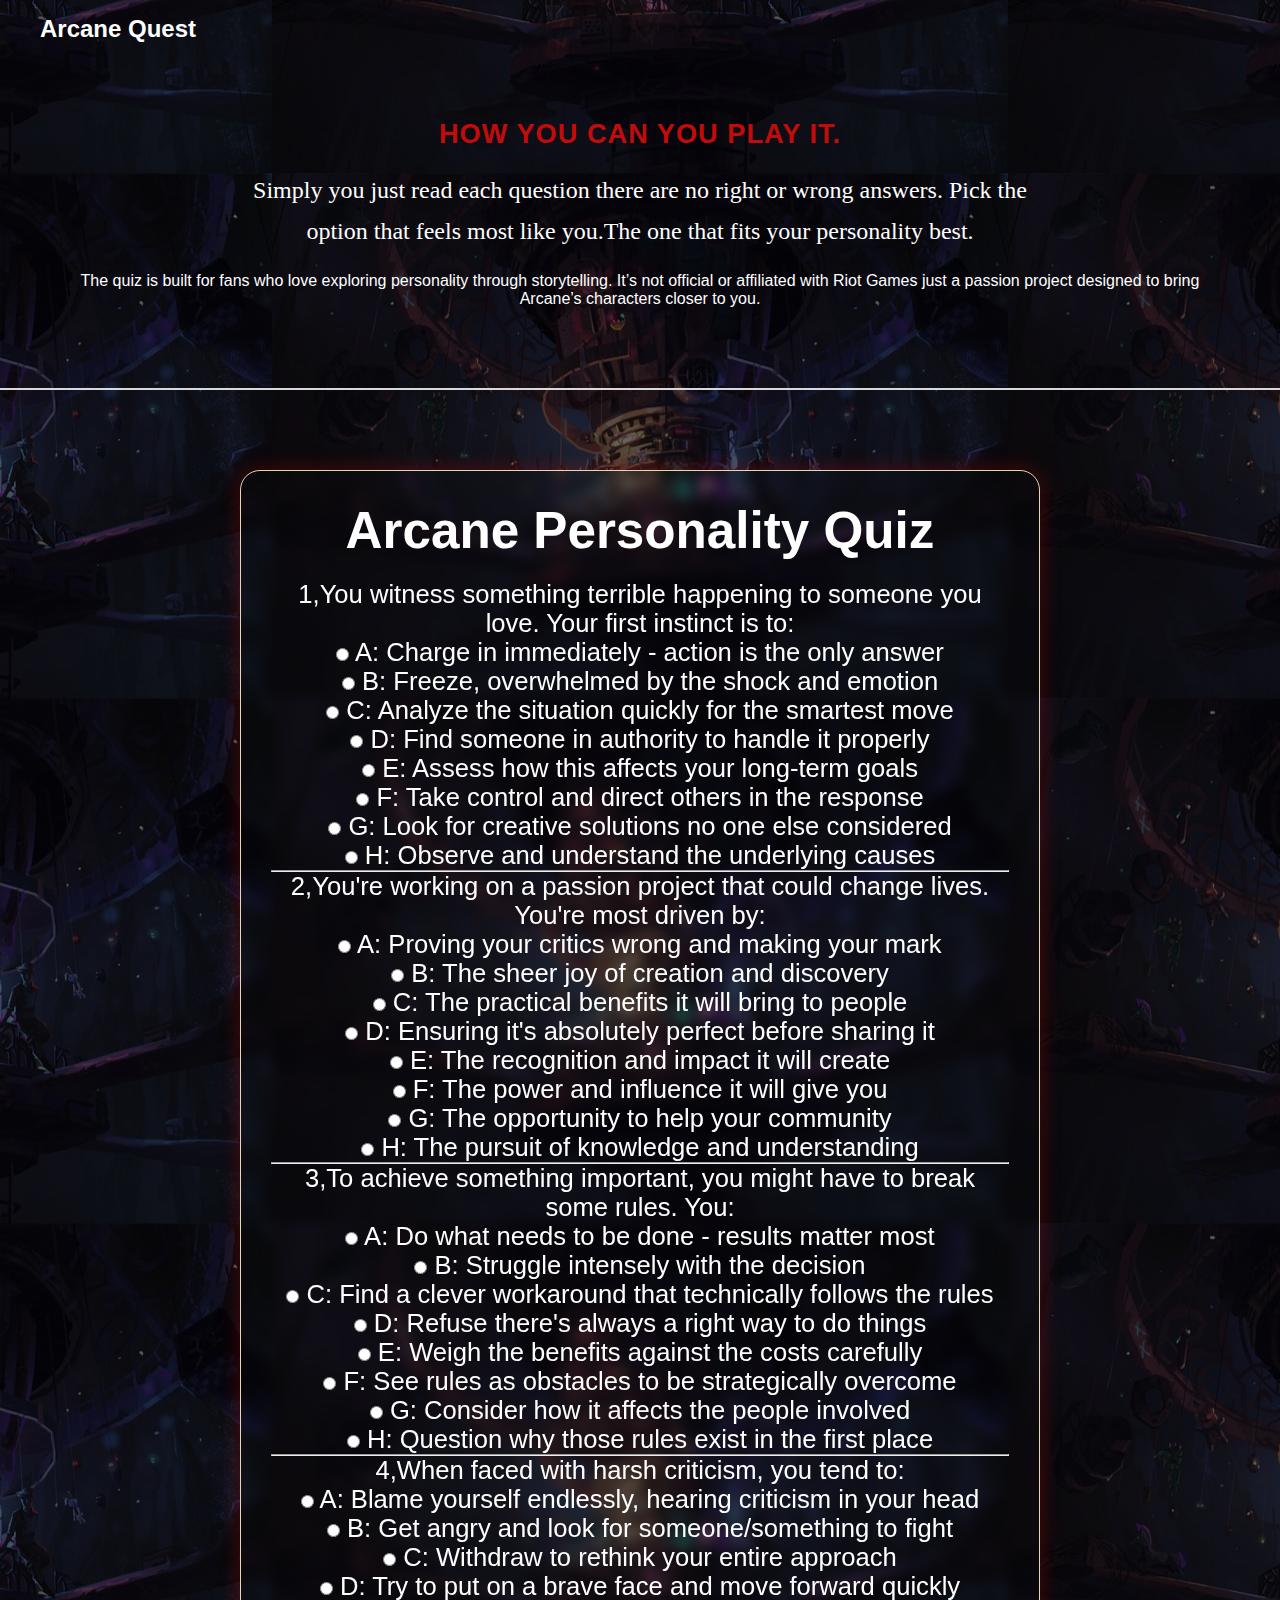
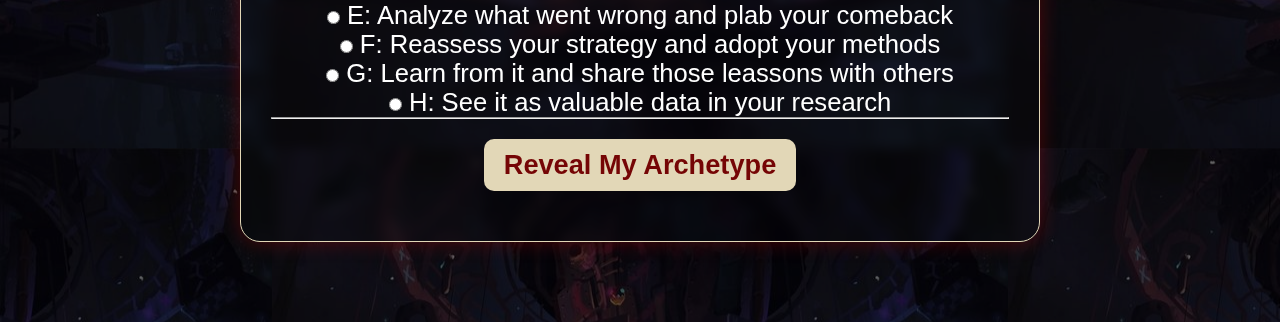
<file: index.html>
<!DOCTYPE html>
<html lang="en">

<head>
    <meta charset="UTF-8">
    <meta name="viewport" content="width=device-width, initial-scale=1.0">
    <title>Arcane.web</title>
    <link rel="stylesheet" href="style.css">
    <style>
     *{
        margin:0;
        padding:0;
        box-sizing: border-box;
        font-family: 'Arial', sans-serif;
     }
        

      nav{
        display:flex;
        justify-content:space-between;/*logo left,links right*/
        align-items:center;
        padding:15px 40px;
      }
      body {
      background:
      linear-gradient(rgba(0, 0, 0, 0.6), rgba(0, 0, 0, 0.6)),
      url('trrj.jpg');
      background-position: center;
      background-repeat: no-repeat/center repeat;
      background-attachment: scroll;
      

      }
    p{
      font-family: Georgia, 'Times New Roman', Times, serif;
    }
    </style>
</head>
<body>
  <header>
   <nav class="navbar">
        <div class="navdiv">
        <a class="logo">Arcane Quest</a>
   </nav>
   </header>
   <section class="about">
    <dic class="about-content">
      <h2>How you can you play it.</h2>
      <p>Simply you just read each question  there are no right or wrong answers.
        Pick the option that feels most like you.The one that fits your personality best.</p>
        The quiz is built for fans who love exploring personality through storytelling. 
      It’s not official or affiliated with Riot Games 
      just a passion project designed 
      to bring Arcane’s characters closer to you.

      </p>
    </dic>
   </section>
     <main class="quiz-container">
    <h1>Arcane Personality Quiz</h1>
    <div id="quiz"></div>
    <button id="submit">Reveal My Archetype</button>
    <div id="result"></div>
  
  <script src="script.js"></script>
</body>
</html>
</file>
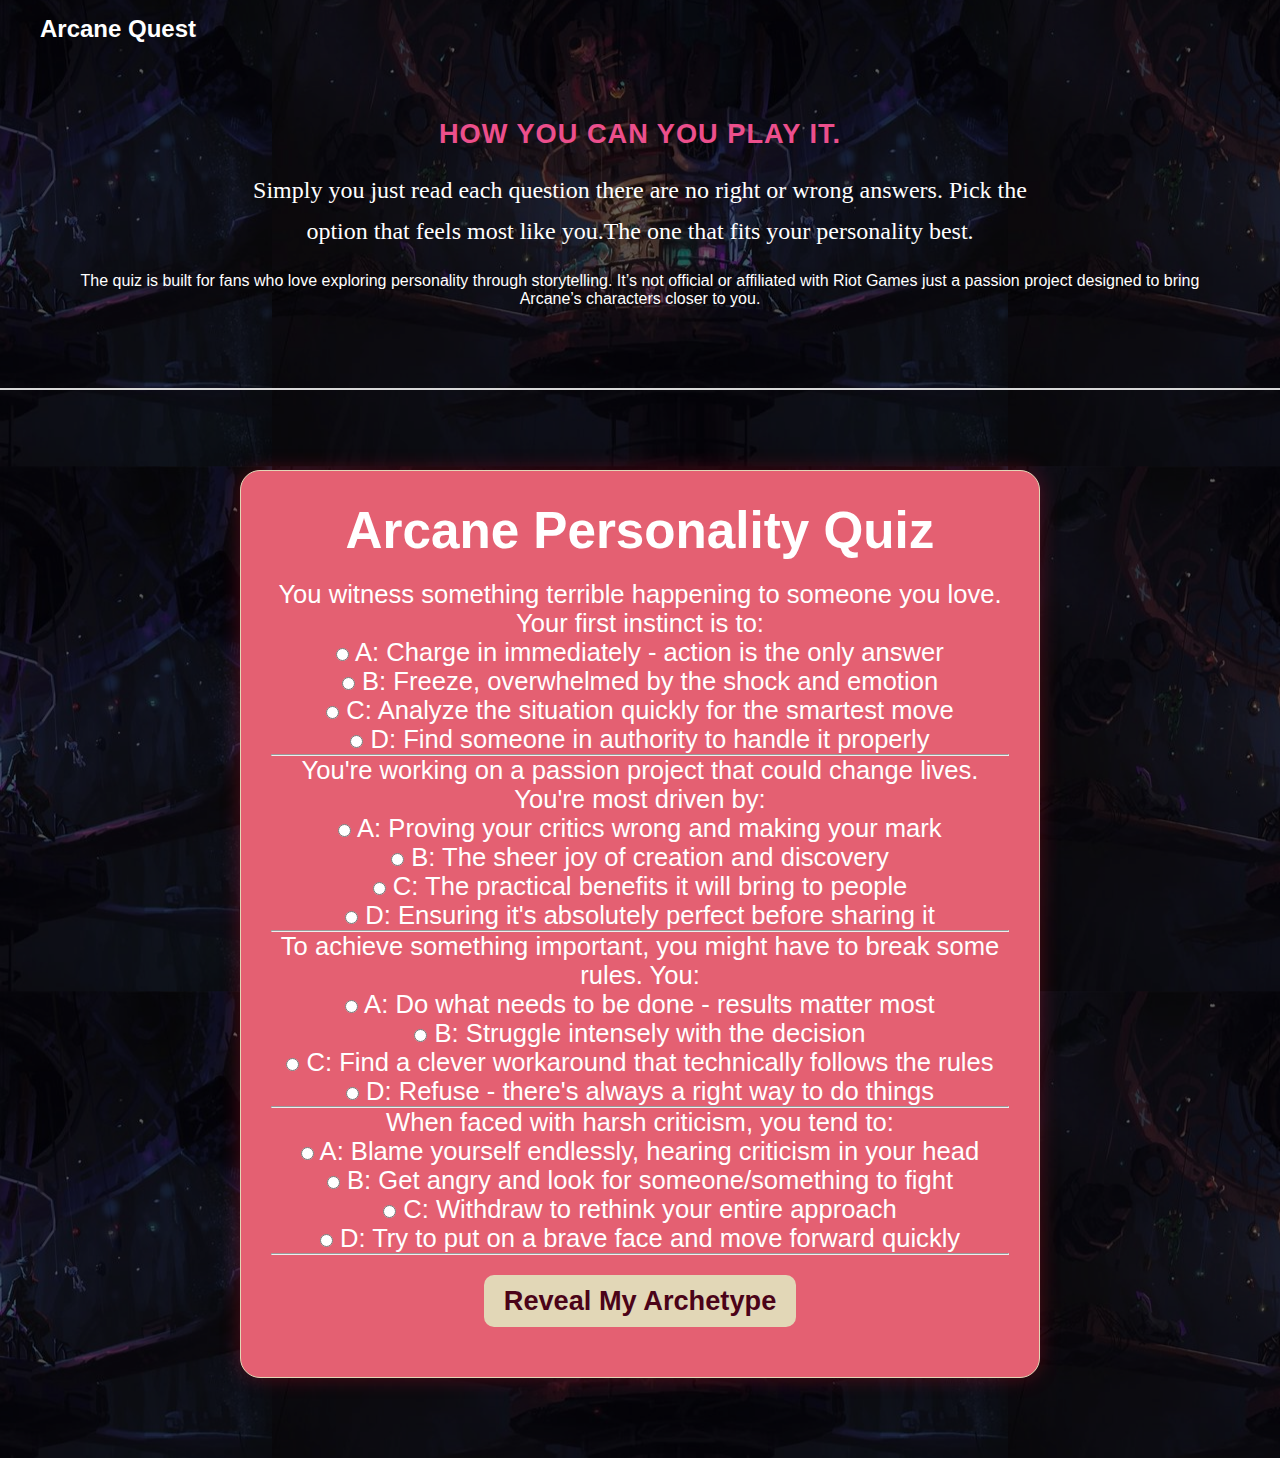
<file: arcan.html>
<!DOCTYPE html>
<html lang="en">

<head>
    <meta charset="UTF-8">
    <meta name="viewport" content="width=device-width, initial-scale=1.0">
    <title>Arcane.web</title>
    <link rel="stylesheet" href="arcan.css">
    <style>
     *{
        margin:0;
        padding:0;
        box-sizing: border-box;
        font-family: 'Arial', sans-serif;
     }
        

      nav{
        display:flex;
        justify-content:space-between;/*logo left,links right*/
        align-items:center;
        padding:15px 40px;
      }
      body {
      background:
      linear-gradient(rgba(0, 0, 0, 0.6), rgba(0, 0, 0, 0.6)),
      url('trrj.jpg');
      background-position: center;
      background-repeat: no-repeat/center repeat;
      background-attachment: scroll;
      

      }
    p{
      font-family: Georgia, 'Times New Roman', Times, serif;
    }
    </style>
</head>
<body>
  <header>
   <nav class="navbar">
        <div class="navdiv">
        <a class="logo">Arcane Quest</a>
   </nav>
   </header>
   <section class="about">
    <dic class="about-content">
      <h2>How you can you play it.</h2>
      <p>Simply you just read each question  there are no right or wrong answers.
        Pick the option that feels most like you.The one that fits your personality best.</p>
        The quiz is built for fans who love exploring personality through storytelling. 
      It’s not official or affiliated with Riot Games 
      just a passion project designed 
      to bring Arcane’s characters closer to you.

      </p>
    </dic>
   </section>
     <main class="quiz-container">
    <h1>Arcane Personality Quiz</h1>
    <div id="quiz"></div>
    <button id="submit">Reveal My Archetype</button>
    <div id="result"></div>
  
  <script src="arcane.js"></script>
</body>
</html>
</file>
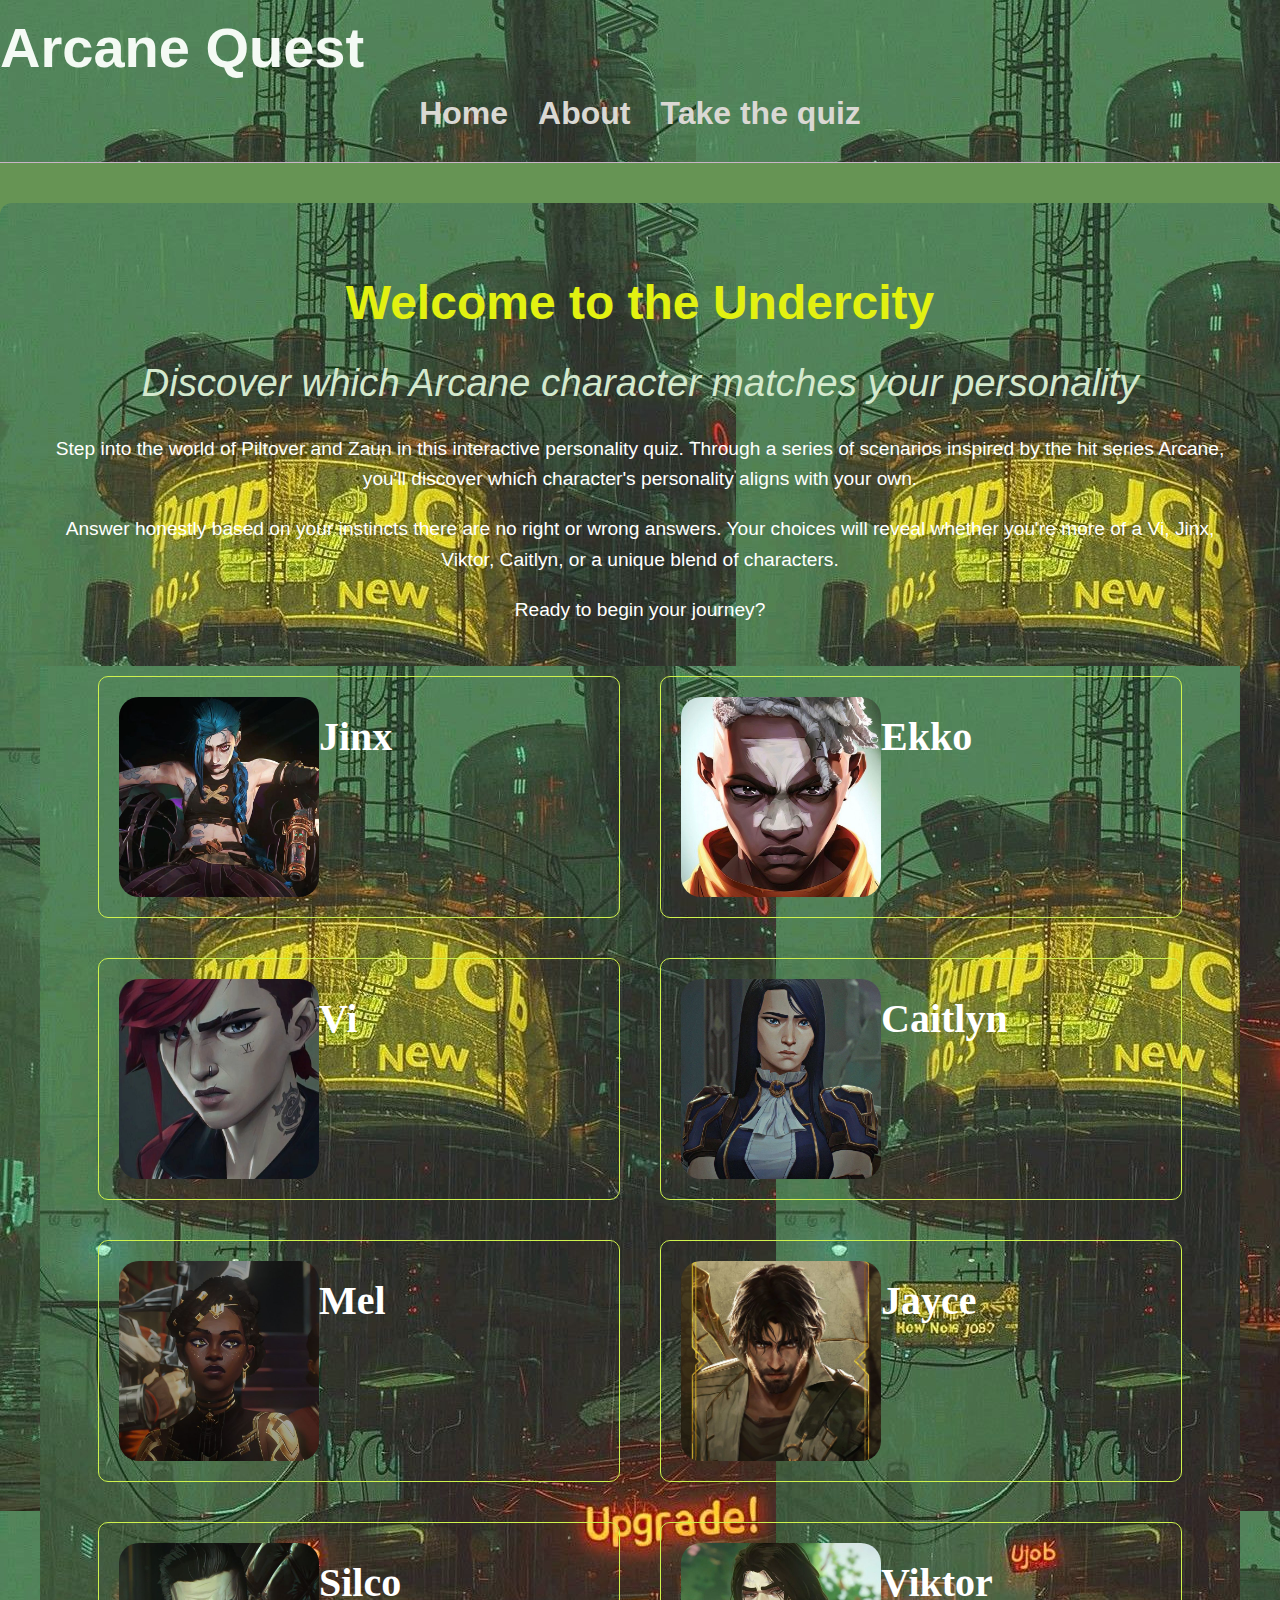
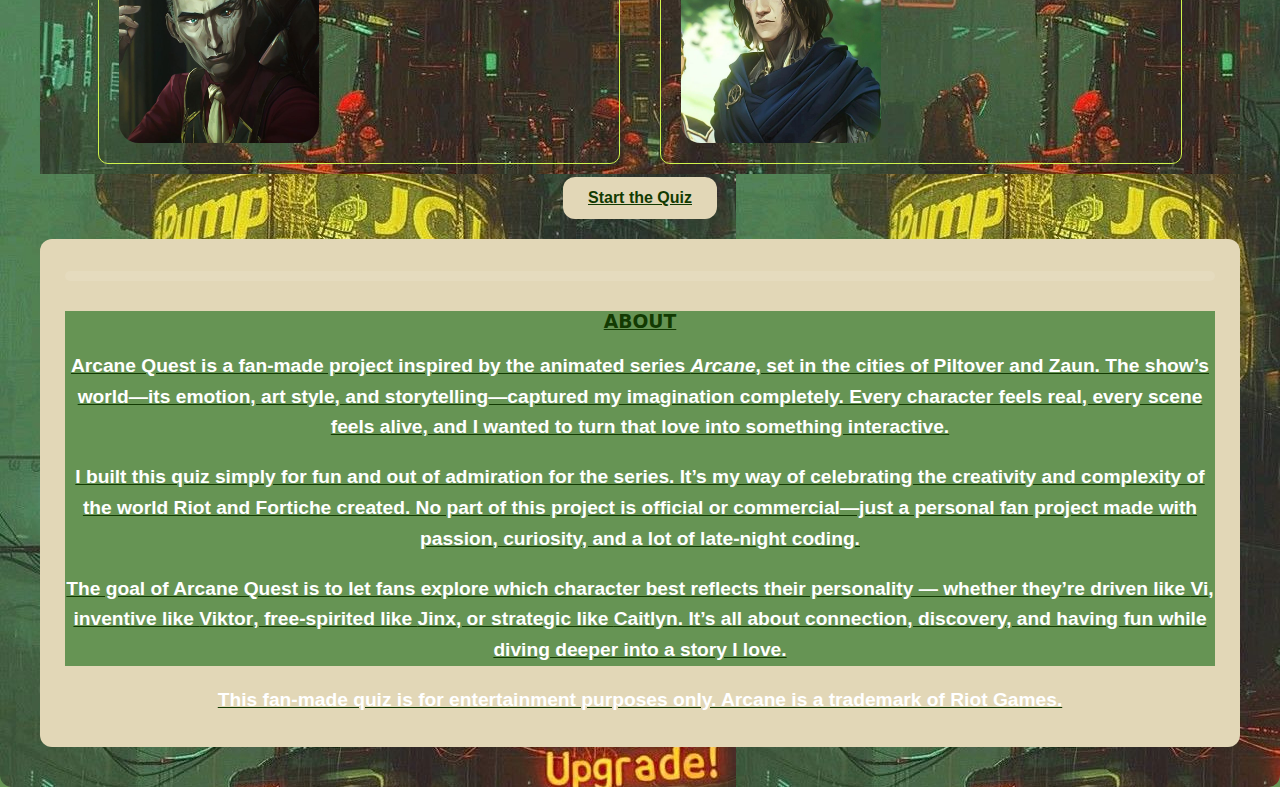
<file: home.html>
<!DOCTYPE html>
<html lang="en">
<head>
    <meta charset="UTF-8">
    <meta name="viewport" content="width=device-width, initial-scale=1.0">
    <title>Arcane Personality 
      quizGame</title>
    <style>
        
      body{
        margin:0;
        padding: 0;
        font-family:'Segoe UI', Tahoma, Geneva, Verdana, sans-serif;
        color:#61ce6a;
        display:flex;
        flex-direction: column;
        align-items:center;
        min-height:100hv;
        background-color: #669454;

      }
    h1,h2{
        text-align:center;
        color:rgb(226, 241, 17);
        font-size:3rem;
      }
    p{
        line-height:1.6;
        color:#fff;
        text-align:center;
        font-size:1.2rem;
        font-family: 'Gill Sans', 'Gill Sans MT', Calibri, 'Trebuchet MS', sans-serif;
    }
    /*--navbar--*/
    header{
        width:100%;
        background:rgba(70, 161, 67, 0.85);
        border-bottom:1px solid rgb(201, 180, 199);
        align-items: center;
        justify-content: space-between;
        padding:15px 40px;
        background-image: url('red.jpg');

        
    }
    .navbar {
      display: flex;
      justify-content: center;
      align-items: center;
      gap: 30px;
      padding: 15px 0;
    }
     .navbar a {
      color: #dad8d3;
      text-decoration: none;
      font-weight: bold;
      transition: color 0.3s ease;
      font-size: 2rem;
    }

    .navbar a:hover, .navbar a.active {
      color: #f4faf4;
    }

    .logo {
      font-size: 3.5em;
      color: #f4faf4;
      margin-right:50px;
      font-weight: bolder;
      
    }
    .intro-container{
        text-align: center;
        background: #1e1e2e;
        color: #eee;
        padding: 40px;
        border-radius: 12px;
        font-size:2rem;
      }
    .subtitle{
      color:#d4e9ce;
      font-style:italic;
      margin:-10px;
      margin-bottom: 20px;
      font-size: 3vw;
      

      }
    .intro{
      margin-bottom: 30px;

    }
    .h1{
      font-size: 3vw;
    }
    
    .container {
        display: flex;              /* makes items sit side by side */
        justify-content: center;    /* centers them horizontally */
        align-items: flex-start; 
        flex-wrap:wrap;   /* aligns items at the top */
        gap: 20px;                  /* adds space between images */
        margin-top: 40px;
        background-image:url('red.jpg');
        background-repeat:inherit;
      

    }
    .item{
        display: inline-block;
        text-align:center;
        border: 1px solid #cff34d;
        padding: 20px;
        border-radius: 10px;
        text-align: center;
        transition: transform 0.3s ease, box-shadow 0.3s ease;
    }
    
    .item img{
        width:200px;
        height:200px;
        object-fit:cover;
        border-radius:20px;
        
    }
    .item:hover{
      transform: translateY(-8px);
      box-shadow: 0 4px 12px rgba(102, 165, 86, 0.4);
    }
    .caption{
        margin-top:8px;
        font-size: 2.5rem;
        font-weight:bold;
        color:#fff;
        font-family: Georgia, 'Times New Roman', Times, serif;
    }

  

    /* === INTRO SECTION === */
    .intro {
      text-align: center;
      margin-bottom: 30px;
    }

    .btn {
      display: inline-block;
      background-color: #e2d7b7;
      color: #123a02;
      border: none;
      padding: 12px 25px;
      font-size: 1rem;
      font-weight: bold;
      border-radius: 12px;
      cursor: pointer;
      transition: background 0.3s, transform 0.2s;
    }

    .btn:hover {
      background-color: #c9bb94;
      transform: scale(1.05);
    }

    /* === GRID ITEMS (FOR YOUR .item divs) === */
    

    .container .item {
      display:flex;
      width: 40%;
      margin: 10px;
    }
    .scroll-container::-webkit-scrollbar{
      height:8px;
    }
    .scroll-container::-webkit-scrollbar-thumb{
      border-radius: 5px;
    }
    

    /* === QUIZ SCREEN === */
    .progress-bar {
      background-color: rgba(255, 255, 255, 0.1);
      border-radius: 10px;
      height: 10px;
      width: 100%;
      margin: 20px 0;
    }

    .progress {
      background-color: #c9bb94;
      height: 10px;
      border-radius: 10px;
      width: 0%;
      transition: width 0.4s ease;
    }

    /* === RESULT SCREEN === */
    #result-container {
      text-align: center;
      margin-top: 30px;
      font-size: 1.2rem;
      color: #f4e9b6;
    }

    .about{
      background-color: #669454;
      font-family:system-ui, -apple-system, BlinkMacSystemFont, 'Segoe UI', Roboto, Oxygen, Ubuntu, Cantarell, 'Open Sans', 'Helvetica Neue', sans-serif
    }

    /* === RESPONSIVE DESIGN === */
    @media (max-width: 600px) {
      .navbar {
        flex-direction: column;
        gap: 10px;
      }

      .container .item {
        width: 200px;
        flex:0 0 auto;
        border-radius:15px;
        transition:transform 0.3s;
      }
      /* === FOOTER === */
    footer {
      text-align: center;
      font-size: 0.9rem;
      color: #f1efe9;
      margin-top: 40px;
      padding: 10px;


    }
    }
    </style>
 
</head>

    
<body>
    <header>
      <div class="logo">Arcane Quest</div>

    <nav class="navbar">
           <a href="#">Home</a>
           <a href="#">About</a>
           <a href="index.html">Take the quiz</a>
    
    </nav>
    </header>
    <main class="container intro-container">

        <section id="intro-screen" class="game-section">
            <div class="intro">
            
                <h1>Welcome to the Undercity</h1>
            <p class="subtitle">Discover which Arcane character matches your personality</p>
                <p>Step into the world of Piltover and Zaun in this interactive personality quiz. Through a series of scenarios inspired by the hit series Arcane, you'll discover which character's personality aligns with your own.</p>
                <p>Answer honestly based on your instincts there are no right or wrong answers. Your choices will reveal whether you're more of a Vi, Jinx, Viktor, Caitlyn, or a unique blend of characters.</p>
                <p>Ready to begin your journey?</p>
            </div>
    <div class="container">
      <div class="item item-1">
      <img src="vd.jpg" alt="Jinx">
      <p class="caption">Jinx</p>
        </div>

       <div class="item item-2">
       <img src="fds.jpg" alt="Ekko">
       <p class="caption">Ekko</p>
          </div>

      <div class="item item-3">
      <img src="vdfv.jpg" alt="Vi">
      <p class="caption">Vi</p>
          </div>
      <div class="item item-4">
      <img src="cdc.jpg" alt="Caitlyn">
      <p class="caption">Caitlyn</p>
        </div>
      <div class="item item-4">
      <img src="mel.jpg" alt="mel">
      <p class="caption">Mel</p>
        </div>
      <div class="item item-4">
      <img src="jayce.jpg" alt="jayce">
      <p class="caption">Jayce</p>
        </div>
      <div class="item item-4">
      <img src="silco.jpg" alt="siclco">
      <p class="caption">Silco</p>
        </div>
      <div class="item item-4">
      <img src="vik.jpg" alt="Viktor">
      <p class="caption">Viktor</p>
        </div>
    </div>

    
            <a href ="index.html" class="btn">Start the Quiz</button>
        </section>

        <section id="quiz-screen" class="game-section">
            <div class="progress-bar">
                <div class="progress" id="quiz-progress"></div>
            </div>
            
            <div id="question-container">
                <!-- Questions will be inserted here by JavaScript -->
            </div>
            
      
        </section>

        <section id="result-screen" class="game-section">
            <div id="result-container">
                <!-- Results will be inserted here by JavaScript -->
            </div>
           
        </section>
 <section class="about">
          <div class="about">
            <h3>ABOUT</h3>
            <P><strong>Arcane Quest</strong> is a fan-made project inspired by the animated series 
      <em>Arcane</em>, set in the cities of Piltover and Zaun. 
      The show’s world—its emotion, art style, and storytelling—captured my imagination completely. 
      Every character feels real, every scene feels alive, and I wanted to turn that love into something interactive.</P>
      <p>
      I built this quiz simply for fun and out of admiration for the series. 
      It’s my way of celebrating the creativity and complexity of the world Riot and Fortiche created. 
      No part of this project is official or commercial—just a personal fan project made with passion, curiosity, and a lot of late-night coding.
    </p>

    <p>
      The goal of Arcane Quest is to let fans explore which character best reflects their personality 
      — whether they’re driven like <strong>Vi</strong>, inventive like <strong>Viktor</strong>, 
      free-spirited like <strong>Jinx</strong>, or strategic like <strong>Caitlyn</strong>.  
      It’s all about connection, discovery, and having fun while diving deeper into a story I love.
    </p>
          </div>
        </section>

        <footer>
            <p>This fan-made quiz is for entertainment purposes only. Arcane is a trademark of Riot Games.</p>
        </footer>
    
    
</body>
</html>
</file>
<file: style.css>
.logo{
  color:#fff;
  font-size:1.5rem;
  font-weight:bold;
  text-decoration:none;
  height:50px;
  margin-right:20px;

}
.nav-links{
  display:flex;
  gap:25px;
  color:beige;
  text-align: center;

}
.nav link a{
  color:#fff;
  text-decoration:none;
  font-weight:bold;
  transition:color o.3 ease;

}
.nav-links a:hover,
.nav-links a.active{
  color:#fff
}

.about{
  color:#fff;
  justify-content: center;
  background-position:scroll;
  padding:60px 48px;
  text-align:center;
  margin-top:2px solid #d8d8d8;
  border-bottom:2px solid #d8d8d8;
}
.about h2{
  color: #c20b0b;
  font-size: 1.7rem;
  margin-bottom: 20px;
  text-transform: uppercase;
  letter-spacing: 1px;

}
.about p{
   max-width: 800px;
  margin: 0 auto 20px auto;
  line-height: 1.7;
  font-size: 1.5rem;

}

.header {
  top:0;
  left:0;
  width:100%;
  text-align: center;
  border-bottom: 2px solid #e2d7b7;
  z-index:1000;
  background:transparent;
  display:flex;
  justify-content:space-between;
  align-items: center;
}
.p{
  color:#fff;
  font-family: Georgia, 'Times New Roman', Times, serif;
}
.quiz-container {
  border: 1px solid #e2d7b7;
  border-radius: 20px;
  padding: 30px;
  max-width: 800px;
  width:90%;
  text-align: center;
  box-shadow: 0 0 20px rgba(235, 5, 5, 0.3);
  justify-content: center;
 margin:80px auto;
 font-family:Arial, Helvetica, sans-serif;
 color: #fff;
backdrop-filter: blur(6px);
 font-size:1.6rem;
}

h1 {
  margin-bottom: 20px;

}

button {
  background-color: #e2d7b7;
  color: #750505;
  border: none;
  padding: 10px 20px;
  margin-top: 20px;
  border-radius: 10px;
  cursor: pointer;
  font-weight: bold;
  font-size: 1.7rem;

 
}

button:hover {
  background-color: #c9bb94;
}

#result {
  margin-top: 20px;
  font-style: italic;
  font-size: 1.2rem;
}
</file>
<file: arcan.css>
.logo{
  color:#fff;
  font-size:1.5rem;
  font-weight:bold;
  text-decoration:none;
  height:50px;
  margin-right:20px;

}
.nav-links{
  display:flex;
  gap:25px;
  color:beige;
  text-align: center;

}
.nav link a{
  color:#fff;
  text-decoration:none;
  font-weight:bold;
  transition:color o.3 ease;

}
.nav-links a:hover,
.nav-links a.active{
  color:#fff
}
.about{
  color:#fff;
  justify-content: center;
  background-position:scroll;
  padding:60px 48px;
  text-align:center;
  margin-top:2px solid #d8d8d8;
  border-bottom:2px solid #d8d8d8;
}
.about h2{
  color: #ec4f8c;
  font-size: 1.7rem;
  margin-bottom: 20px;
  text-transform: uppercase;
  letter-spacing: 1px;

}
.about p{
   max-width: 800px;
  margin: 0 auto 20px auto;
  line-height: 1.7;
  font-size: 1.5rem;

}

.header {
  background-image: url('pop.jpg');
  top:0;
  left:0;
  width:100%;
  text-align: center;
  border-bottom: 2px solid #e2d7b7;
  z-index:1000;
  background:transparent;
  display:flex;
  justify-content:space-between;
  align-items: center;
}

.quiz-container {
  border: 1px solid #e2d7b7;
  border-radius: 20px;
  padding: 30px;
  max-width: 800px;
  width:90%;
  text-align: center;
  box-shadow: 0 0 20px rgba(235, 17, 46, 0.3);
  justify-content: center;
 margin:80px auto;
 font-family: 'Segoe UI', Tahoma, Geneva, Verdana, sans-serif;
 color: #fff;
 background-color: #e46072;
 font-size:1.6rem;
}

h1 {
  margin-bottom: 20px;

}

button {
  background-color: #e2d7b7;
  color: #4b0318;
  border: none;
  padding: 10px 20px;
  margin-top: 20px;
  border-radius: 10px;
  cursor: pointer;
  font-weight: bold;
  font-size: 1.7rem;

 
}

button:hover {
  background-color: #c9bb94;
}

#result {
  margin-top: 20px;
  font-style: italic;
  font-size: 1.2rem;
}
</file>
